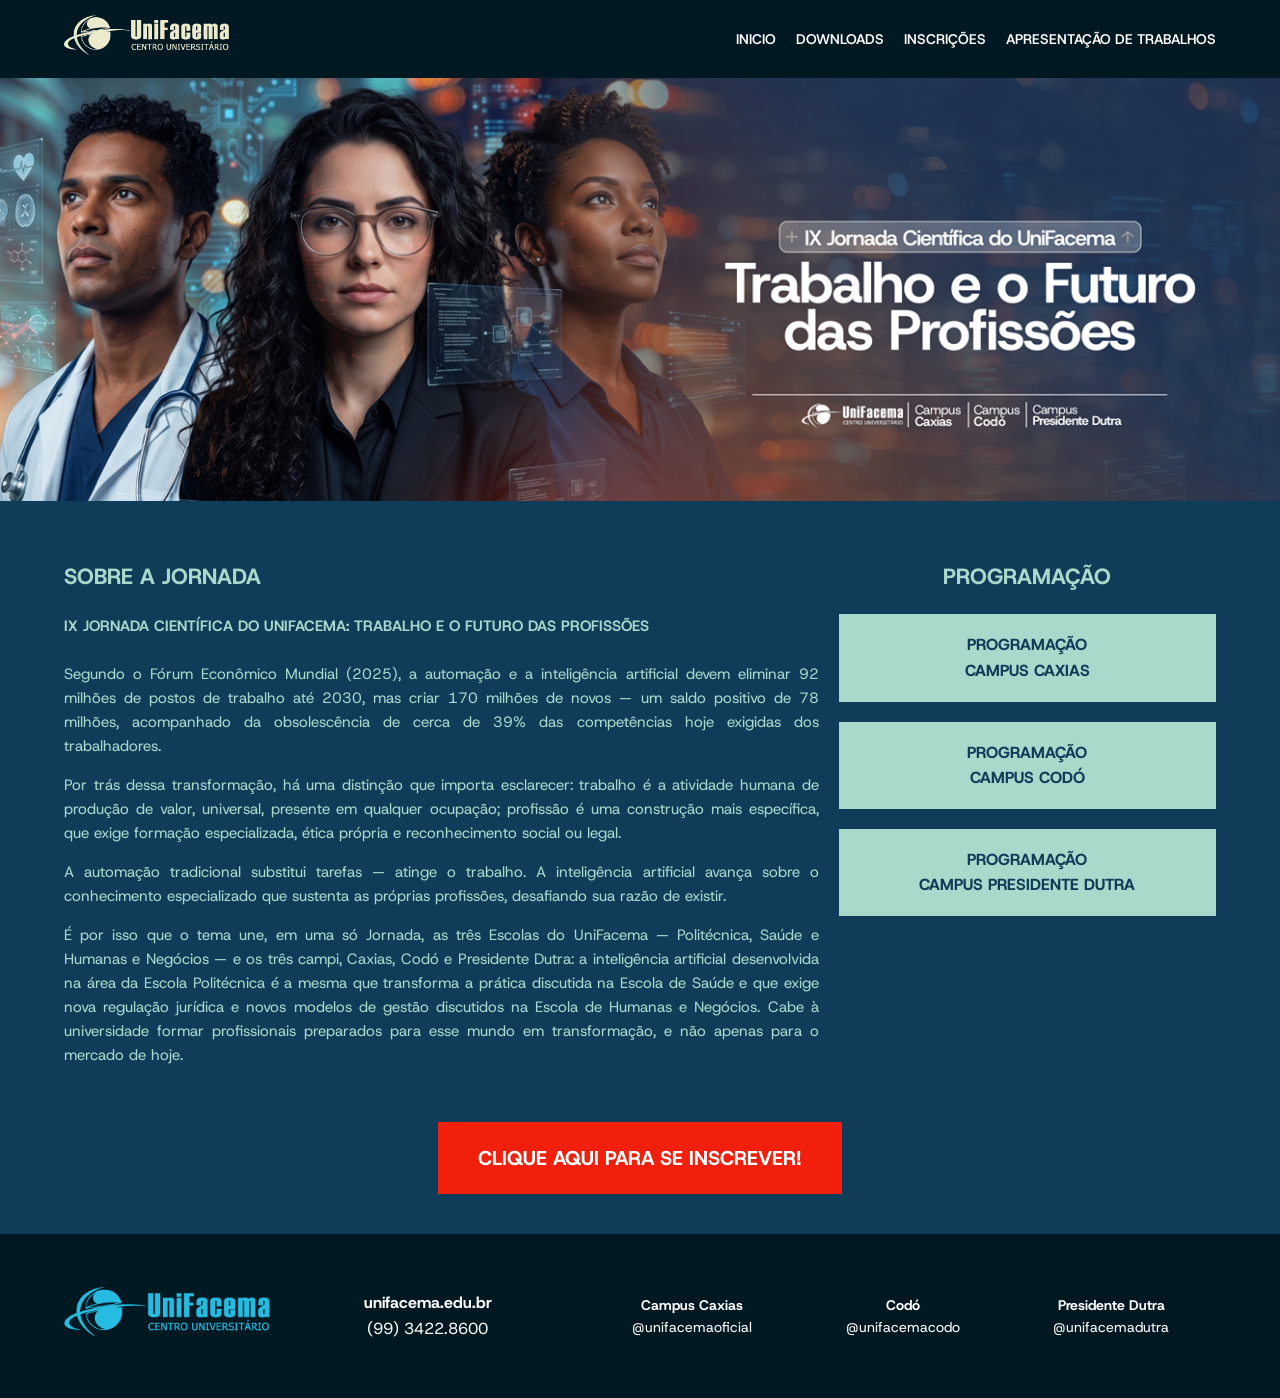
<file: index.html>
<!DOCTYPE html>
<html lang="pt-BR">
<head>
  <meta charset="UTF-8">
  <meta name="viewport" content="width=device-width, initial-scale=1.0">
  <title>IX Jornada Científica - UniFacema</title>
  <link rel="stylesheet" href="style.css">
  <!-- Fonte  -->
  <link rel="preconnect" href="https://fonts.googleapis.com">
<link rel="preconnect" href="https://fonts.gstatic.com" crossorigin>
<link href="https://fonts.googleapis.com/css2?family=Host+Grotesk:ital,wght@0,300..800;1,300..800&display=swap" rel="stylesheet">
</head>
<body>
  <!-- Cabeçalho -->
<header class="cabecalho">
  <!-- Logo sempre à esquerda -->
  <div class="logo">
    <img src="img/logo_cabecalho.png" alt="Logo Unifacema">
  </div>

  <!-- Botão Hamburguer sempre à direita no mobile -->
  <button class="hamburguer" id="hamburguer" aria-expanded="false" aria-controls="menu" aria-label="Abrir menu">
    <span class="bar"></span>
    <span class="bar"></span>
    <span class="bar"></span>
  </button>

  <!-- Menu (visível no desktop) -->
  <nav class="menu" id="menu">
    <ul>
      <li><a href="index.html">INICIO</a></li>
      <li><a href="dowloads.html">DOWNLOADS</a></li>
      <li><a href="inscricoes.html">INSCRIÇÕES</a></li>
      <li><a href="apresentacaotrabalhos.html">APRESENTAÇÃO DE TRABALHOS</a></li>
    </ul>
  </nav>
</header>

  <!-- Banner -->
  <section class="banner">
    <picture>
      <source media="(max-width: 768px)" srcset="img/bannerdispositivosmoveis.png">
      <img src="img/bannerprincipal.png" alt="Banner Jornada Científica">
    </picture>
  </section>

  <!-- Conteúdo -->
  <main class="conteudo">
    <section class="sobre">
      <h2>SOBRE A JORNADA</h2>
      <p>
        <strong>IX JORNADA CIENTÍFICA DO UNIFACEMA: TRABALHO E O FUTURO DAS PROFISSÕES</strong>
        <br>
        <br>
        Segundo o Fórum Econômico Mundial (2025), a automação e a inteligência artificial devem eliminar 92 milhões de postos 
        de trabalho até 2030, mas criar 170 milhões de novos — um saldo positivo de 78 milhões, 
        acompanhado da obsolescência de cerca de 39% das competências hoje exigidas dos trabalhadores.
      </p>

      <p>
Por trás dessa transformação, há uma distinção que importa esclarecer: trabalho é a atividade humana de produção de valor, 
universal, presente em qualquer ocupação; profissão é uma construção mais específica, 
que exige formação especializada, ética própria e reconhecimento social ou legal.
</p>

<p>
A automação tradicional substitui tarefas — atinge o trabalho. A inteligência artificial avança sobre o conhecimento especializado 
que sustenta as próprias profissões, desafiando sua razão de existir.
</p>

<p>
É por isso que o tema une, em uma só Jornada, as três Escolas do UniFacema — Politécnica, Saúde e Humanas e Negócios — e os três campi, Caxias, Codó e Presidente Dutra: 
a inteligência artificial desenvolvida na área da Escola Politécnica é a mesma que transforma a 
prática discutida na Escola de Saúde e que exige nova regulação jurídica e novos modelos de gestão discutidos na Escola de Humanas 
e Negócios. Cabe à universidade formar profissionais preparados para esse mundo em transformação, e não apenas para o mercado de hoje.
</p>


      </p>

    </section>

    <aside class="programacao">
      <h2>PROGRAMAÇÃO</h2>
      <a href="https://drive.google.com/file/d/1LYODGWh4-9i1o1oiTuSTZxG5wgxmhY-F/view?usp=sharing" class="btn-prog">PROGRAMAÇÃO<br>CAMPUS CAXIAS</a>
      <a href="https://drive.google.com/file/d/1SRLf0gOhHiwHy78h1OXeWBN8Vlky-HqW/view?usp=sharing" class="btn-prog">PROGRAMAÇÃO<br>CAMPUS CODÓ</a>
      <a href="https://drive.google.com/file/d/1A51SLa8SR0Opkj1E1FPCRAs__bJsTIvW/view?usp=sharing" class="btn-prog">PROGRAMAÇÃO<br>CAMPUS PRESIDENTE DUTRA</a>
    </aside>
  </main>

  <!-- Botão Inscrição -->
  <section class="cta">
    <a href="inscricoes.html">CLIQUE AQUI PARA SE INSCREVER!</a>
  </section>

  <!-- Rodapé -->
  <footer class="rodape">
    <div class="logo-rodape">
      <img src="img/logo_rodape.png" alt="Logo Unifacema">
    </div>
    <div class="info">
      <p><strong>unifacema.edu.br</strong><br>(99) 3422.8600</p>
    </div>
    <div class="campi">
      <p><strong>Campus Caxias</strong> <br>@unifacemaoficial</p>
      <p><strong>Codó</strong> <br>@unifacemacodo</p>
      <p><strong>Presidente Dutra</strong><br>@unifacemadutra</p>
    </div>
  </footer>
  <!-- antes de fechar o body -->
<script src="script.js"></script>
</body>
</body>
</html>
</file>
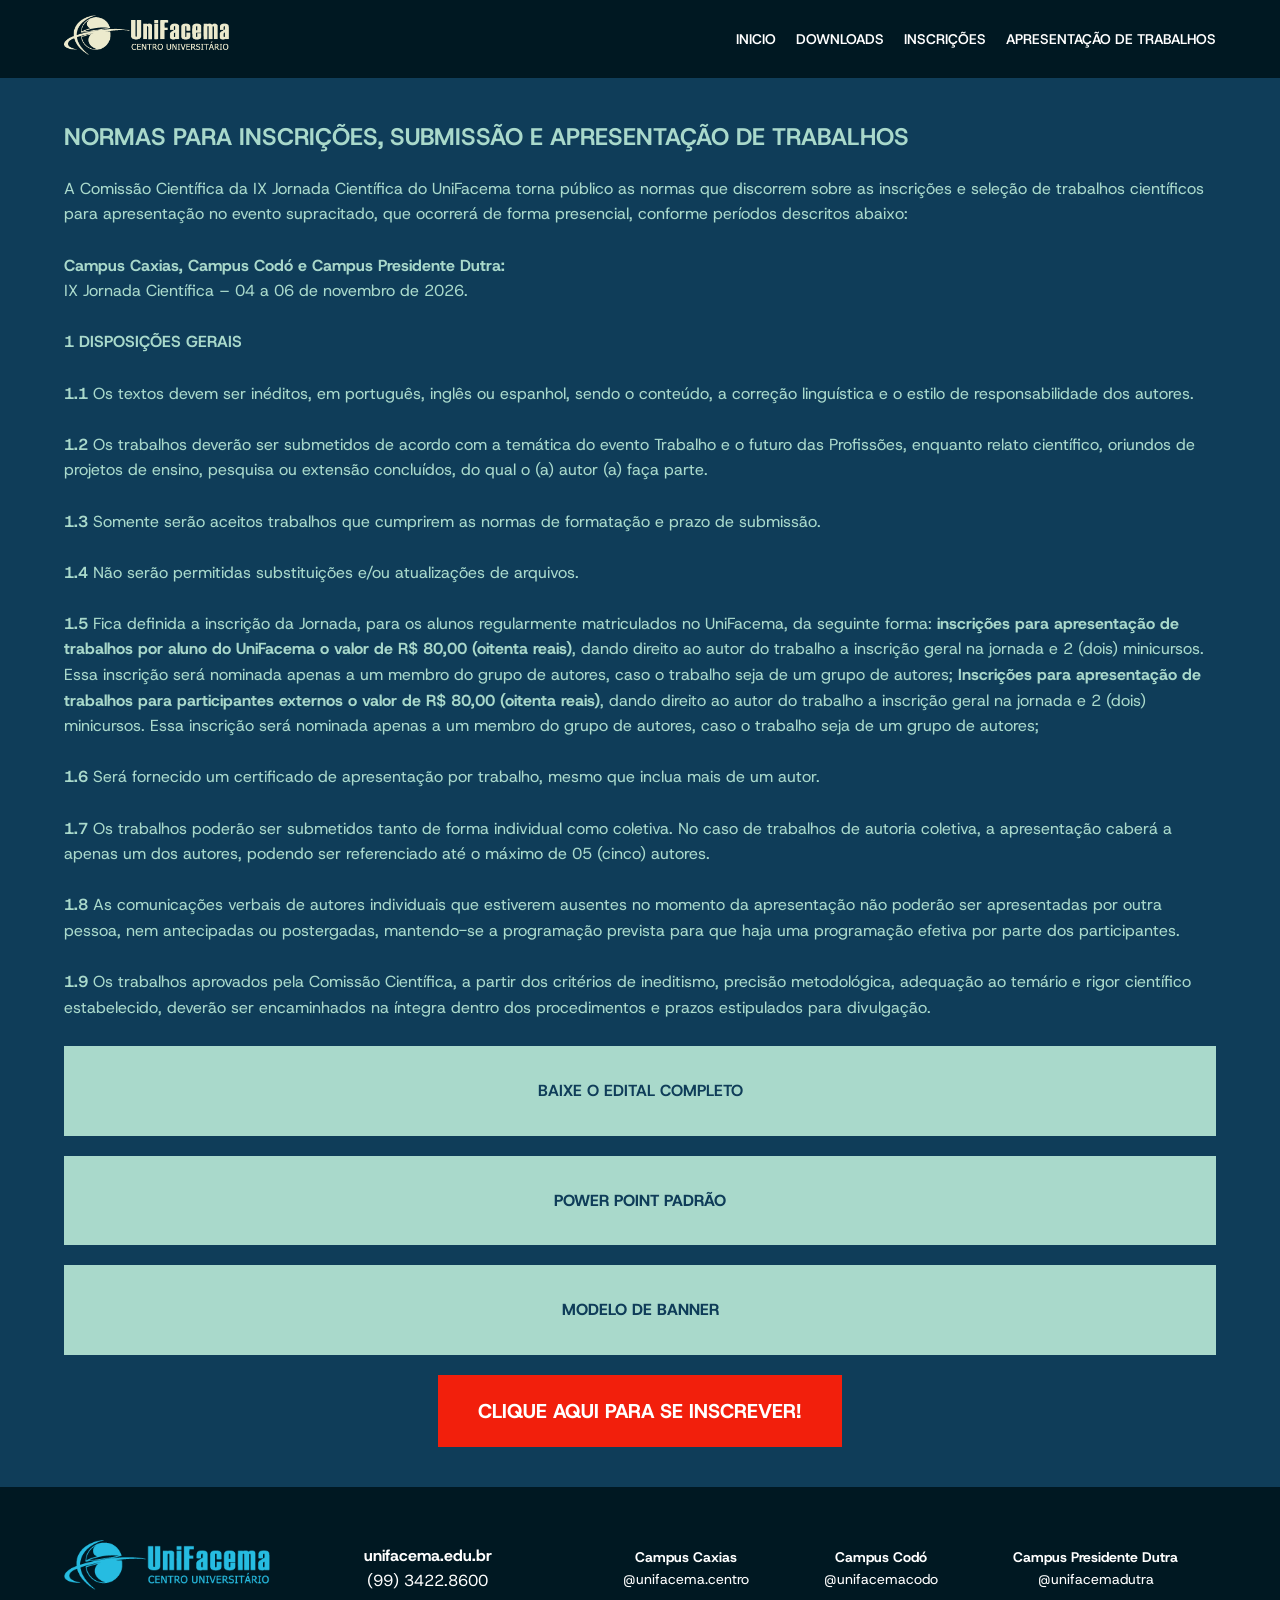
<file: apresentacaotrabalhos.html>
<!DOCTYPE html>
<html lang="pt-BR">
<head>
  <meta charset="UTF-8">
  <meta name="viewport" content="width=device-width, initial-scale=1.0">
  <title>IX Jornada Científica - UniFacema</title>
  <link rel="stylesheet" href="style.css">
  <!-- Fonte -->
  <link href="https://fonts.googleapis.com/css2?family=Host+Grotesk:ital,wght@0,300..800;1,300..800&display=swap" rel="stylesheet">
</head>
<body>
  <!-- Cabeçalho -->
<header class="cabecalho">
  <!-- Logo sempre à esquerda -->
  <div class="logo">
    <img src="img/logo_cabecalho.png" alt="Logo Unifacema">
  </div>

  <!-- Botão Hamburguer sempre à direita no mobile -->
  <button class="hamburguer" id="hamburguer" aria-expanded="false" aria-controls="menu" aria-label="Abrir menu">
    <span class="bar"></span>
    <span class="bar"></span>
    <span class="bar"></span>
  </button>

  <!-- Menu (visível no desktop) -->
  <nav class="menu" id="menu">
    <ul>
      <li><a href="index.html">INICIO</a></li>
      <li><a href="dowloads.html">DOWNLOADS</a></li>
      <li><a href="inscricoes.html">INSCRIÇÕES</a></li>
      <li><a href="apresentacaotrabalhos.html">APRESENTAÇÃO DE TRABALHOS</a></li>
    </ul>
  </nav>
</header>

   <!-- Conteúdo -->
  <main class="download">
    <section class=".sobre">
      <h2>NORMAS PARA INSCRIÇÕES, SUBMISSÃO E APRESENTAÇÃO DE TRABALHOS</h2>

      A Comissão Científica da IX Jornada Científica do UniFacema torna público as normas que discorrem sobre as inscrições e seleção de trabalhos científicos para apresentação no evento supracitado, que ocorrerá de forma presencial, conforme períodos descritos abaixo:
<br><br>

<strong>Campus Caxias, Campus Codó e Campus Presidente Dutra:</strong><br> 
IX Jornada Científica – 04 a 06 de novembro de 2026.<br>
<br>
<strong>1 DISPOSIÇÕES GERAIS</strong>  <BR>
<br>
<strong>1.1</strong> Os textos devem ser inéditos, em português, inglês ou espanhol, sendo o conteúdo, a correção linguística e o estilo de responsabilidade dos autores.<BR><BR>
<strong>1.2</strong> Os trabalhos deverão ser submetidos de acordo com a temática do evento Trabalho e o futuro das Profissões, enquanto relato científico, oriundos de projetos de ensino, pesquisa ou extensão concluídos, do qual o (a) autor (a) faça parte.<BR><BR>
<strong>1.3</strong> Somente serão aceitos trabalhos que cumprirem as normas de formatação e prazo de submissão.<BR><BR>
<strong>1.4</strong> Não serão permitidas substituições e/ou atualizações de arquivos.<BR><BR>
<strong>1.5</strong> Fica definida a inscrição da Jornada, para os alunos regularmente matriculados no UniFacema, da seguinte forma: <strong>inscrições para apresentação de trabalhos por aluno do UniFacema o valor de R$ 80,00 (oitenta reais)</strong>, dando direito ao autor do trabalho a inscrição geral na jornada e 2 (dois) minicursos. Essa inscrição será nominada apenas a um membro do grupo de autores, caso o trabalho seja de um grupo de autores; <strong> Inscrições para apresentação de trabalhos para participantes externos o valor de R$ 80,00 (oitenta reais)</strong>, dando direito ao autor do trabalho a inscrição geral na jornada e 2 (dois) minicursos. Essa inscrição será nominada apenas a um membro do grupo de autores, caso o trabalho seja de um grupo de autores;<BR><BR>
<strong>1.6</strong> Será fornecido um certificado de apresentação por trabalho, mesmo que inclua mais de um autor.<BR><BR>
<strong>1.7</strong> Os trabalhos poderão ser submetidos tanto de forma individual como coletiva. No caso de trabalhos de autoria coletiva, a apresentação caberá a apenas um dos autores, podendo ser referenciado até o máximo de 05 (cinco) autores.<BR><BR>
<strong>1.8</strong> As comunicações verbais de autores individuais que estiverem ausentes no momento da apresentação não poderão ser apresentadas por outra pessoa, nem antecipadas ou postergadas, mantendo-se a programação prevista para que haja uma programação efetiva por parte dos participantes.<BR><BR>
<strong>1.9</strong> Os trabalhos aprovados pela Comissão Científica, a partir dos critérios de ineditismo, precisão metodológica, adequação ao temário e rigor científico estabelecido, deverão ser encaminhados na íntegra dentro dos procedimentos e prazos estipulados para divulgação.<BR><BR>



      </div>
      <aside class="itensparadowloads">
      <a href="https://unifacema.edu.br/storage/19483/EDITAL-REITORIA-Nº.-020---JORNADA_CIENTÍFICA_UniFacema_2026.pdf" class="btn-baixeoedital">baixe o edital completo</a>
      <a href="https://drive.google.com/drive/folders/1otYczYufNdp-QtIRA2EJ04ol9d9H953h?usp=sharing" class="btn-prog">power point padrão</a>
      <a href="https://drive.google.com/drive/folders/1LdUZDEAD_FD-8tOkAUO0dmn8HYlcEKRo?usp=sharing" class="btn-prog">modelo de banner</a>

    </aside>
    </section>

  </main>

  <!-- Botão Inscrição -->

  <section class="cta">
    <a href="inscricoes.html">CLIQUE AQUI PARA SE INSCREVER!</a>
  </section>
  <!-- Rodapé -->
  <footer class="rodape">
    <div class="logo-rodape">
      <img src="img/logo_rodape.png" alt="Logo Unifacema">
    </div>
    <div class="info">
      <p><strong>unifacema.edu.br</strong><br>(99) 3422.8600</p>
    </div>
    <div class="campi">
      <p><strong>Campus Caxias</strong> <br>@unifacema.centro</p>
      <p><strong>Campus Codó</strong> <br>@unifacemacodo</p>
      <p><strong>Campus Presidente Dutra</strong><br>@unifacemadutra</p>
    </div>
  </footer>
  <!-- antes de fechar o body -->
<script src="script.js"></script>
</body>
</body>
</html>
</file>
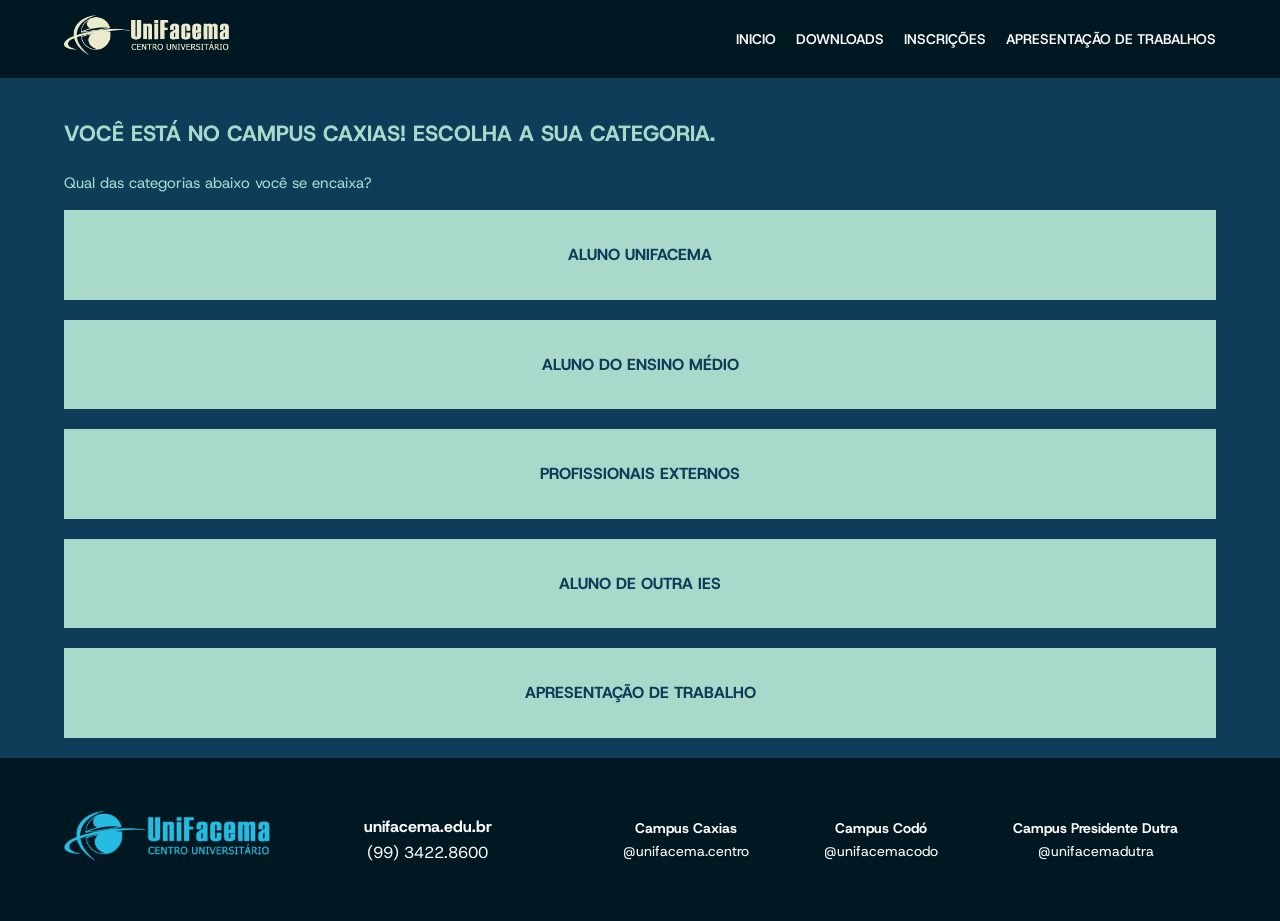
<file: caxias.html>
<!DOCTYPE html>
<html lang="pt-BR">
<head>
  <meta charset="UTF-8">
  <meta name="viewport" content="width=device-width, initial-scale=1.0">
  <title>IX Jornada Científica - UniFacema</title>
  <link rel="stylesheet" href="style.css">
  <!-- Fonte Barlow -->
  <link href="https://fonts.googleapis.com/css2?family=Host+Grotesk:ital,wght@0,300..800;1,300..800&display=swap" rel="stylesheet">
</head>
<body>
  <!-- Cabeçalho -->
<header class="cabecalho">
  <!-- Logo sempre à esquerda -->
  <div class="logo">
    <img src="img/logo_cabecalho.png" alt="Logo Unifacema">
  </div>

  <!-- Botão Hamburguer sempre à direita no mobile -->
  <button class="hamburguer" id="hamburguer" aria-expanded="false" aria-controls="menu" aria-label="Abrir menu">
    <span class="bar"></span>
    <span class="bar"></span>
    <span class="bar"></span>
  </button>

  <!-- Menu (visível no desktop) -->
  <nav class="menu" id="menu">
    <ul>
      <li><a href="index.html">INICIO</a></li>
      <li><a href="dowloads.html">DOWNLOADS</a></li>
      <li><a href="inscricoes.html">INSCRIÇÕES</a></li>
      <li><a href="apresentacaotrabalhos.html">APRESENTAÇÃO DE TRABALHOS</a></li>
    </ul>
  </nav>
</header>

   <!-- Conteúdo -->
  <main class="download">
    <section class="sobre">
      <h2>VOCÊ ESTÁ NO CAMPUS CAXIAS! ESCOLHA A SUA CATEGORIA.</h2>

      <p>
          Qual das categorias abaixo você se encaixa?
      </p>

      <aside class="itensparadowloads">
      <a href="https://grupoeduca161993.rm.cloudtotvs.com.br//FrameHTML/web/app/Edu/PortalProcessoSeletivo/?c=1&f=1&ps=433#/es/informacoes" class="btn-prog">Aluno UniFacema</a>
      <a href="https://grupoeduca161993.rm.cloudtotvs.com.br//FrameHTML/web/app/Edu/PortalProcessoSeletivo/?c=1&f=1&ps=434#/es/informacoes" class="btn-prog">Aluno do Ensino Médio</a>
      <a href="https://grupoeduca161993.rm.cloudtotvs.com.br//FrameHTML/web/app/Edu/PortalProcessoSeletivo/?c=1&f=1&ps=435#/es/informacoes" class="btn-prog">Profissionais Externos</a>
      <a href="https://grupoeduca161993.rm.cloudtotvs.com.br//FrameHTML/web/app/Edu/PortalProcessoSeletivo/?c=1&f=1&ps=436#/es/informacoes" class="btn-prog">Aluno de outra IES</a>
      <a href="https://grupoeduca161993.rm.cloudtotvs.com.br//FrameHTML/web/app/Edu/PortalProcessoSeletivo/?c=1&f=1&ps=437#/es/informacoes" class="btn-prog">Apresentação de Trabalho</a>

    </aside>
    </section>

  </main>

  <!-- Botão Inscrição -->

  <!-- Rodapé -->
  <footer class="rodape">
    <div class="logo-rodape">
      <img src="img/logo_rodape.png" alt="Logo Unifacema">
    </div>
    <div class="info">
      <p><strong>unifacema.edu.br</strong><br>(99) 3422.8600</p>
    </div>
    <div class="campi">
      <p><strong>Campus Caxias</strong> <br>@unifacema.centro</p>
      <p><strong>Campus Codó</strong> <br>@unifacemacodo</p>
      <p><strong>Campus Presidente Dutra</strong><br>@unifacemadutra</p>
    </div>
  </footer>
  <!-- antes de fechar o body -->
<script src="script.js"></script>
</body>
</body>
</html>
</file>
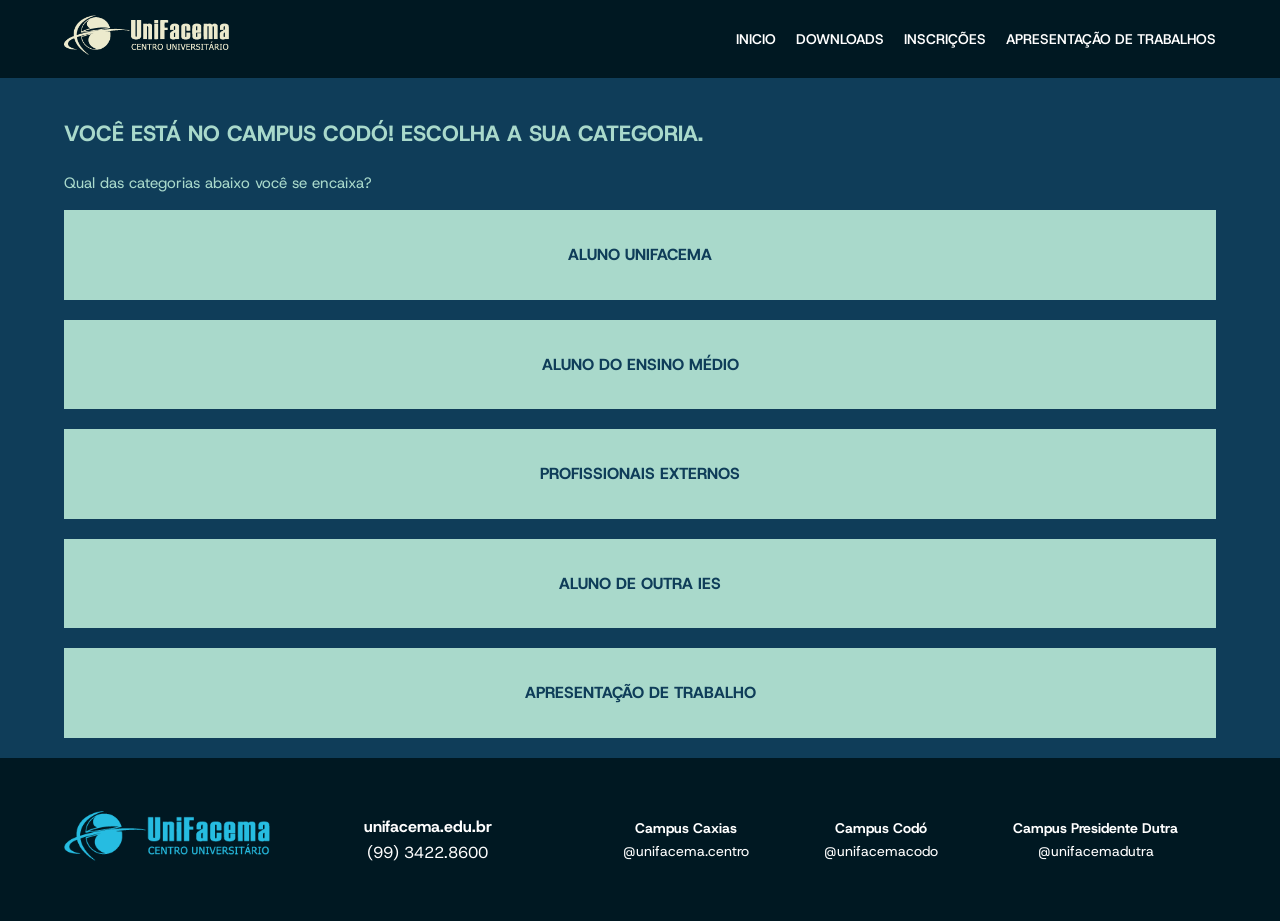
<file: codo.html>
<!DOCTYPE html>
<html lang="pt-BR">
<head>
  <meta charset="UTF-8">
  <meta name="viewport" content="width=device-width, initial-scale=1.0">
  <title>IX Jornada Científica - UniFacema</title>
  <link rel="stylesheet" href="style.css">
  <!-- Fonte Barlow -->
  <link href="https://fonts.googleapis.com/css2?family=Host+Grotesk:ital,wght@0,300..800;1,300..800&display=swap" rel="stylesheet">
</head>
<body>
  <!-- Cabeçalho -->
<header class="cabecalho">
  <!-- Logo sempre à esquerda -->
  <div class="logo">
    <img src="img/logo_cabecalho.png" alt="Logo Unifacema">
  </div>

  <!-- Botão Hamburguer sempre à direita no mobile -->
  <button class="hamburguer" id="hamburguer" aria-expanded="false" aria-controls="menu" aria-label="Abrir menu">
    <span class="bar"></span>
    <span class="bar"></span>
    <span class="bar"></span>
  </button>

  <!-- Menu (visível no desktop) -->
  <nav class="menu" id="menu">
    <ul>
      <li><a href="index.html">INICIO</a></li>
      <li><a href="dowloads.html">DOWNLOADS</a></li>
      <li><a href="inscricoes.html">INSCRIÇÕES</a></li>
      <li><a href="apresentacaotrabalhos.html">APRESENTAÇÃO DE TRABALHOS</a></li>
    </ul>
  </nav>
</header>

   <!-- Conteúdo -->
  <main class="download">
    <section class="sobre">
      <h2>VOCÊ ESTÁ NO CAMPUS CODÓ! ESCOLHA A SUA CATEGORIA.</h2>

      <p>
          Qual das categorias abaixo você se encaixa?
      </p>

      <aside class="itensparadowloads">
      <a href="https://grupoeduca161993.rm.cloudtotvs.com.br//FrameHTML/web/app/Edu/PortalProcessoSeletivo/?c=1&f=1&ps=438#/es/informacoes" class="btn-prog">Aluno UniFacema</a>
      <a href="https://grupoeduca161993.rm.cloudtotvs.com.br//FrameHTML/web/app/Edu/PortalProcessoSeletivo/?c=1&f=1&ps=438#/es/informacoes" class="btn-prog">Aluno do Ensino Médio</a>
      <a href="https://grupoeduca161993.rm.cloudtotvs.com.br//FrameHTML/web/app/Edu/PortalProcessoSeletivo/?c=1&f=1&ps=439#/es/informacoes" class="btn-prog">Profissionais Externos</a>
      <a href="https://grupoeduca161993.rm.cloudtotvs.com.br//FrameHTML/web/app/Edu/PortalProcessoSeletivo/?c=1&f=1&ps=441#/es/informacoes" class="btn-prog">Aluno de outra IES</a>
      <a href="https://grupoeduca161993.rm.cloudtotvs.com.br//FrameHTML/web/app/Edu/PortalProcessoSeletivo/?c=1&f=1&ps=442#/es/informacoes" class="btn-prog">Apresentação de Trabalho</a>

    </aside>
    </section>

  </main>

  <!-- Botão Inscrição -->

  <!-- Rodapé -->
  <footer class="rodape">
    <div class="logo-rodape">
      <img src="img/logo_rodape.png" alt="Logo Unifacema">
    </div>
    <div class="info">
      <p><strong>unifacema.edu.br</strong><br>(99) 3422.8600</p>
    </div>
    <div class="campi">
      <p><strong>Campus Caxias</strong> <br>@unifacema.centro</p>
      <p><strong>Campus Codó</strong> <br>@unifacemacodo</p>
      <p><strong>Campus Presidente Dutra</strong><br>@unifacemadutra</p>
    </div>
  </footer>
  <!-- antes de fechar o body -->
<script src="script.js"></script>
</body>
</body>
</html>
</file>
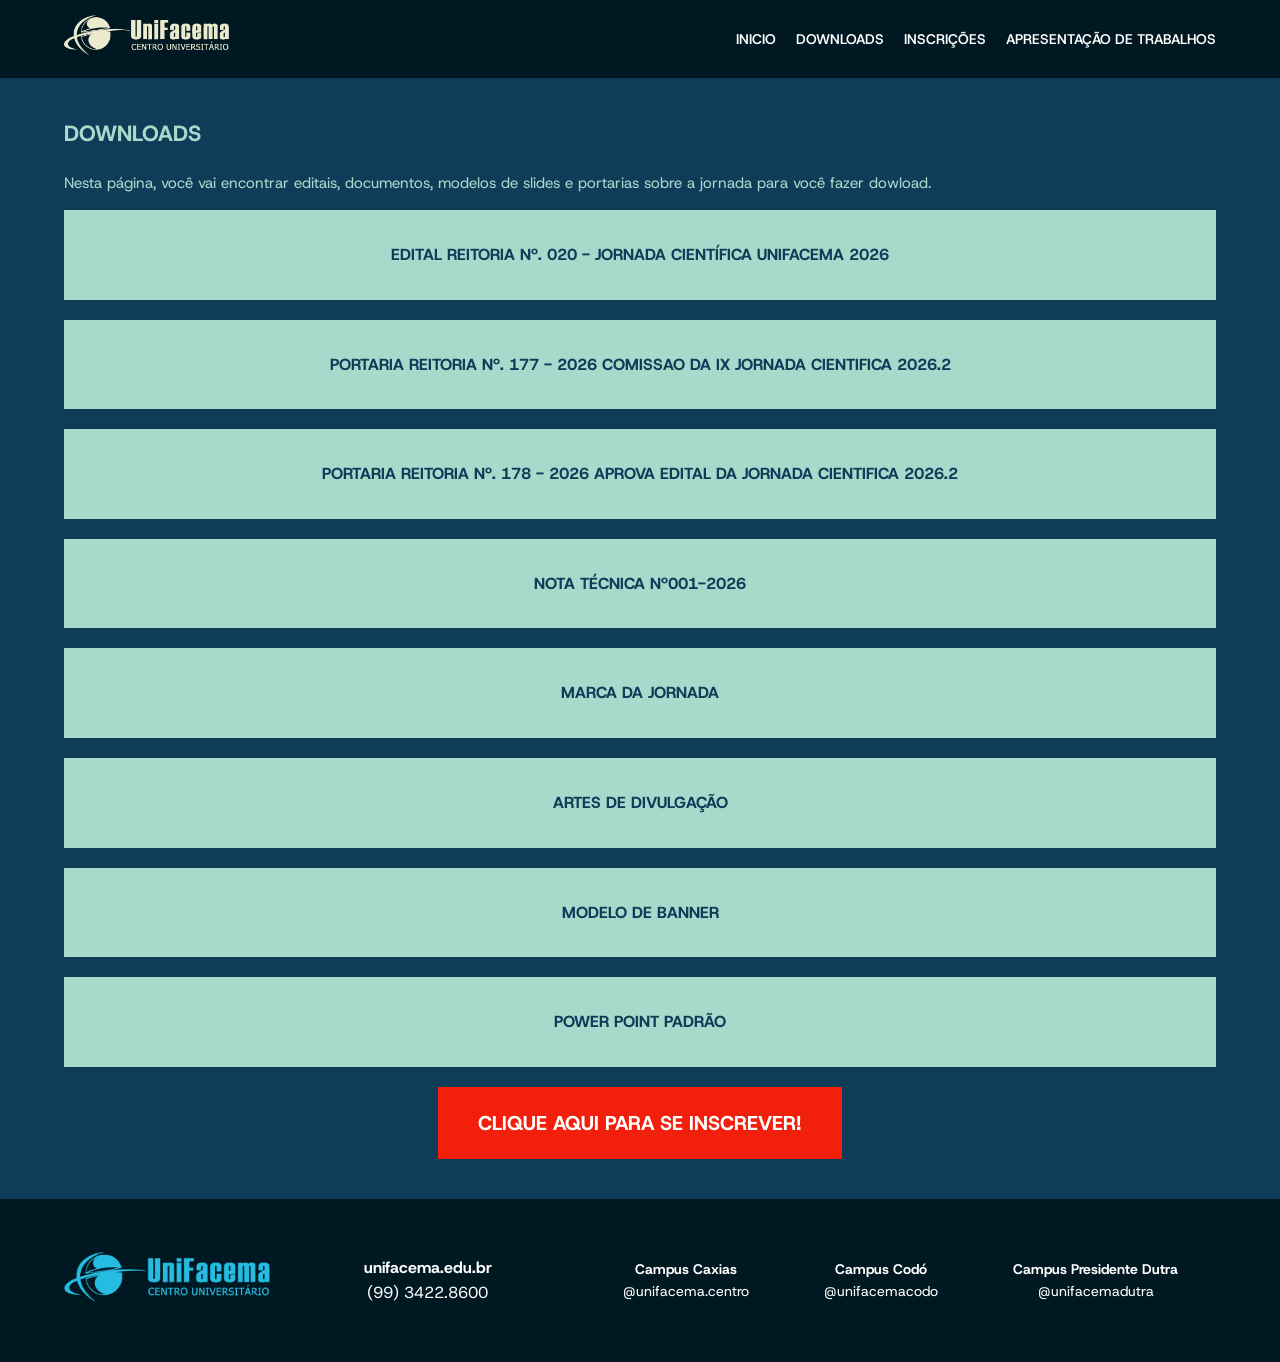
<file: dowloads.html>
<!DOCTYPE html>
<html lang="pt-BR">
<head>
  <meta charset="UTF-8">
  <meta name="viewport" content="width=device-width, initial-scale=1.0">
  <title>IX Jornada Científica - UniFacema</title>
  <link rel="stylesheet" href="style.css">
  <!-- Fonte Barlow -->
  <link href="https://fonts.googleapis.com/css2?family=Host+Grotesk:ital,wght@0,300..800;1,300..800&display=swap" rel="stylesheet">
</head>
<body>
  <!-- Cabeçalho -->
<header class="cabecalho">
  <!-- Logo sempre à esquerda -->
  <div class="logo">
    <img src="img/logo_cabecalho.png" alt="Logo Unifacema">
  </div>

  <!-- Botão Hamburguer sempre à direita no mobile -->
  <button class="hamburguer" id="hamburguer" aria-expanded="false" aria-controls="menu" aria-label="Abrir menu">
    <span class="bar"></span>
    <span class="bar"></span>
    <span class="bar"></span>
  </button>

  <!-- Menu (visível no desktop) -->
  <nav class="menu" id="menu">
    <ul>
      <li><a href="index.html">INICIO</a></li>
      <li><a href="dowloads.html">DOWNLOADS</a></li>
      <li><a href="inscricoes.html">INSCRIÇÕES</a></li>
      <li><a href="apresentacaotrabalhos.html">APRESENTAÇÃO DE TRABALHOS</a></li>
    </ul>
  </nav>
</header>

   <!-- Conteúdo -->
  <main class="download">
    <section class="sobre">
      <h2>DOWNLOADS</h2>
      <p>
        Nesta página, você vai encontrar editais, documentos, modelos de slides e portarias sobre a jornada para você fazer dowload.
      </p>

      <aside class="itensparadowloads">
        <a href="https://unifacema.edu.br/storage/19483/EDITAL-REITORIA-Nº.-020---JORNADA_CIENTÍFICA_UniFacema_2026.pdf" class="btn-prog">EDITAL REITORIA Nº. 020 - JORNADA CIENTÍFICA UniFacema 2026</a>
      <a href="https://unifacema.edu.br/storage/19482/PORTARIA-REITORIA-Nº.-177---2026-Comissao_IX_Jornada_Cientifica_2026.2.pdf" class="btn-prog">PORTARIA REITORIA Nº. 177 - 2026 Comissao da IX Jornada Cientifica 2026.2</a>
      <a href="https://unifacema.edu.br/storage/19484/PORTARIA-REITORIA-Nº.-178---2026--APROVA-EDITAL-DA-JORNADA-CIENTIFICA-2026.2.pdf" class="btn-prog">PORTARIA REITORIA Nº. 178 - 2026 APROVA EDITAL DA JORNADA CIENTIFICA 2026.2</a>
      <a href="https://unifacema.edu.br/storage/19377/NOTA-TÉCNICA-REITORIA-Nº001-2026.pdf" class="btn-prog">Nota Técnica Nº001-2026</a>
      <a href="https://drive.google.com/drive/folders/1EXvRxarPaaZZBOc38PfcasbIi_l544oi?usp=sharing" class="btn-prog">Marca da Jornada</a>
      <a href="https://drive.google.com/drive/folders/1xN-xw-OAGgeUmbl_h85dOUQv7IFvCAq0?usp=sharing" class="btn-prog">Artes de Divulgação</a>
      <a href="https://drive.google.com/drive/folders/1LdUZDEAD_FD-8tOkAUO0dmn8HYlcEKRo?usp=sharing" class="btn-prog">Modelo de Banner</a>
      <a href="https://drive.google.com/drive/folders/1otYczYufNdp-QtIRA2EJ04ol9d9H953h?usp=sharing" class="btn-prog">Power Point Padrão</a>
    </aside>
    </section>

  </main>

  <!-- Botão Inscrição -->
  <section class="cta">
    <a href="inscricoes.html">CLIQUE AQUI PARA SE INSCREVER!</a>
  </section>

  <!-- Rodapé -->
  <footer class="rodape">
    <div class="logo-rodape">
      <img src="img/logo_rodape.png" alt="Logo Unifacema">
    </div>
    <div class="info">
      <p><strong>unifacema.edu.br</strong><br>(99) 3422.8600</p>
    </div>
    <div class="campi">
      <p><strong>Campus Caxias</strong> <br>@unifacema.centro</p>
      <p><strong>Campus Codó</strong> <br>@unifacemacodo</p>
      <p><strong>Campus Presidente Dutra</strong><br>@unifacemadutra</p>
    </div>
  </footer>
  <!-- antes de fechar o body -->
<script src="script.js"></script>
</body>
</body>
</html>
</file>
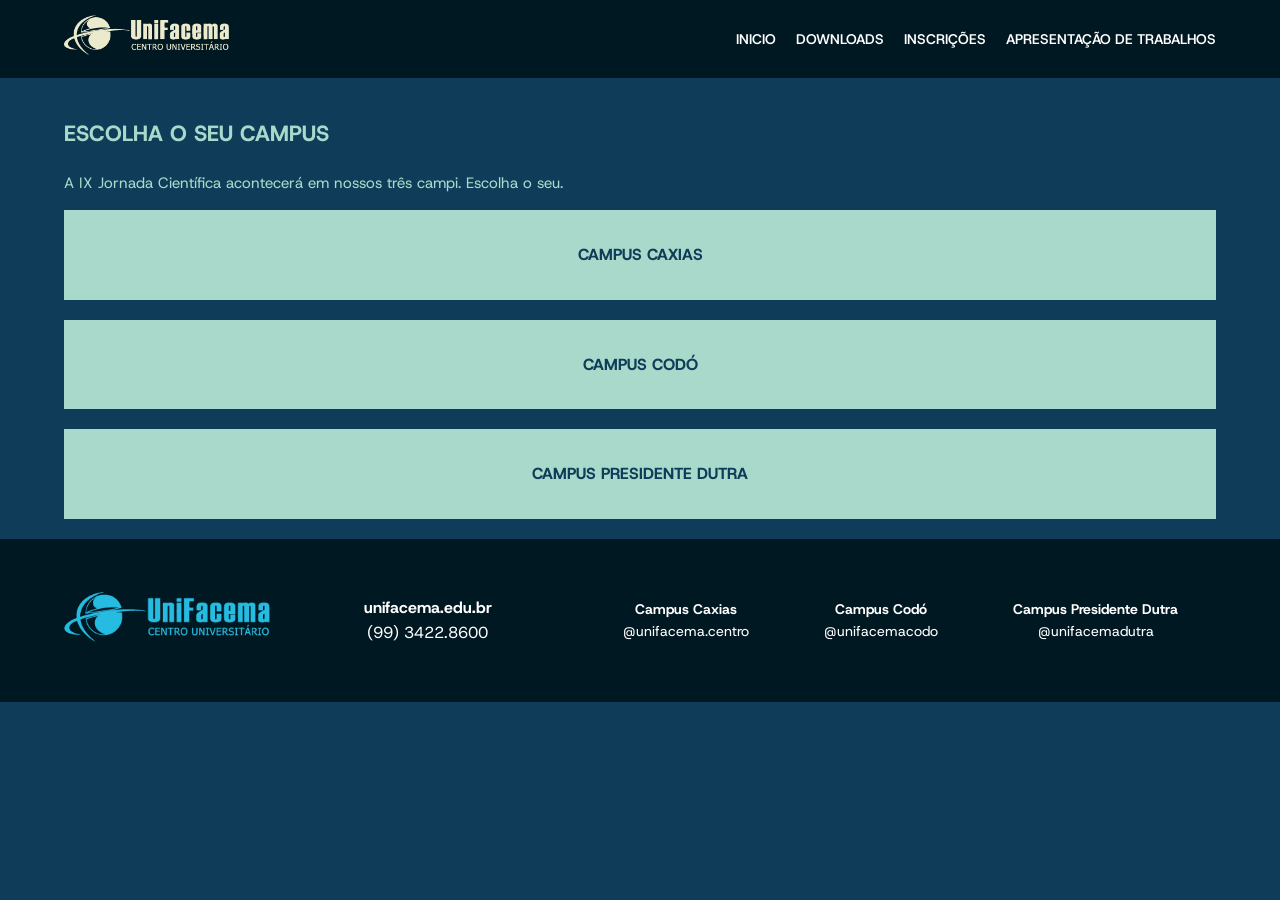
<file: escolha.html>
<!DOCTYPE html>
<html lang="pt-BR">
<head>
  <meta charset="UTF-8">
  <meta name="viewport" content="width=device-width, initial-scale=1.0">
  <title>IX Jornada Científica - UniFacema</title>
  <link rel="stylesheet" href="style.css">
  <!-- Fonte Barlow -->
  <link href="https://fonts.googleapis.com/css2?family=Host+Grotesk:ital,wght@0,300..800;1,300..800&display=swap" rel="stylesheet">
</head>
<body>
  <!-- Cabeçalho -->
<header class="cabecalho">
  <!-- Logo sempre à esquerda -->
  <div class="logo">
    <img src="img/logo_cabecalho.png" alt="Logo Unifacema">
  </div>

  <!-- Botão Hamburguer sempre à direita no mobile -->
  <button class="hamburguer" id="hamburguer" aria-expanded="false" aria-controls="menu" aria-label="Abrir menu">
    <span class="bar"></span>
    <span class="bar"></span>
    <span class="bar"></span>
  </button>

  <!-- Menu (visível no desktop) -->
  <nav class="menu" id="menu">
    <ul>
      <li><a href="index.html">INICIO</a></li>
      <li><a href="dowloads.html">DOWNLOADS</a></li>
      <li><a href="inscricoes.html">INSCRIÇÕES</a></li>
      <li><a href="apresentacaotrabalhos.html">APRESENTAÇÃO DE TRABALHOS</a></li>
    </ul>
  </nav>
</header>

   <!-- Conteúdo -->
  <main class="download">
    <section class="sobre">
      <h2>ESCOLHA O SEU CAMPUS</h2>
      <p>
        A IX Jornada Científica acontecerá em nossos três campi. Escolha o seu.
      </p>

      <aside class="itensparadowloads">
      <a href="caxias.html" class="btn-prog">CAMPUS CAXIAS</a>
      <a href="codo.html" class="btn-prog">CAMPUS CODÓ</a>
      <a href="presidentedutra.html" class="btn-prog">CAMPUS PRESIDENTE DUTRA</a>

    </aside>
    </section>

  </main>

  <!-- Botão Inscrição -->

  <!-- Rodapé -->
  <footer class="rodape">
    <div class="logo-rodape">
      <img src="img/logo_rodape.png" alt="Logo Unifacema">
    </div>
    <div class="info">
      <p><strong>unifacema.edu.br</strong><br>(99) 3422.8600</p>
    </div>
    <div class="campi">
      <p><strong>Campus Caxias</strong> <br>@unifacema.centro</p>
      <p><strong>Campus Codó</strong> <br>@unifacemacodo</p>
      <p><strong>Campus Presidente Dutra</strong><br>@unifacemadutra</p>
    </div>
  </footer>
  <!-- antes de fechar o body -->
<script src="script.js"></script>
</body>
</body>
</html>
</file>
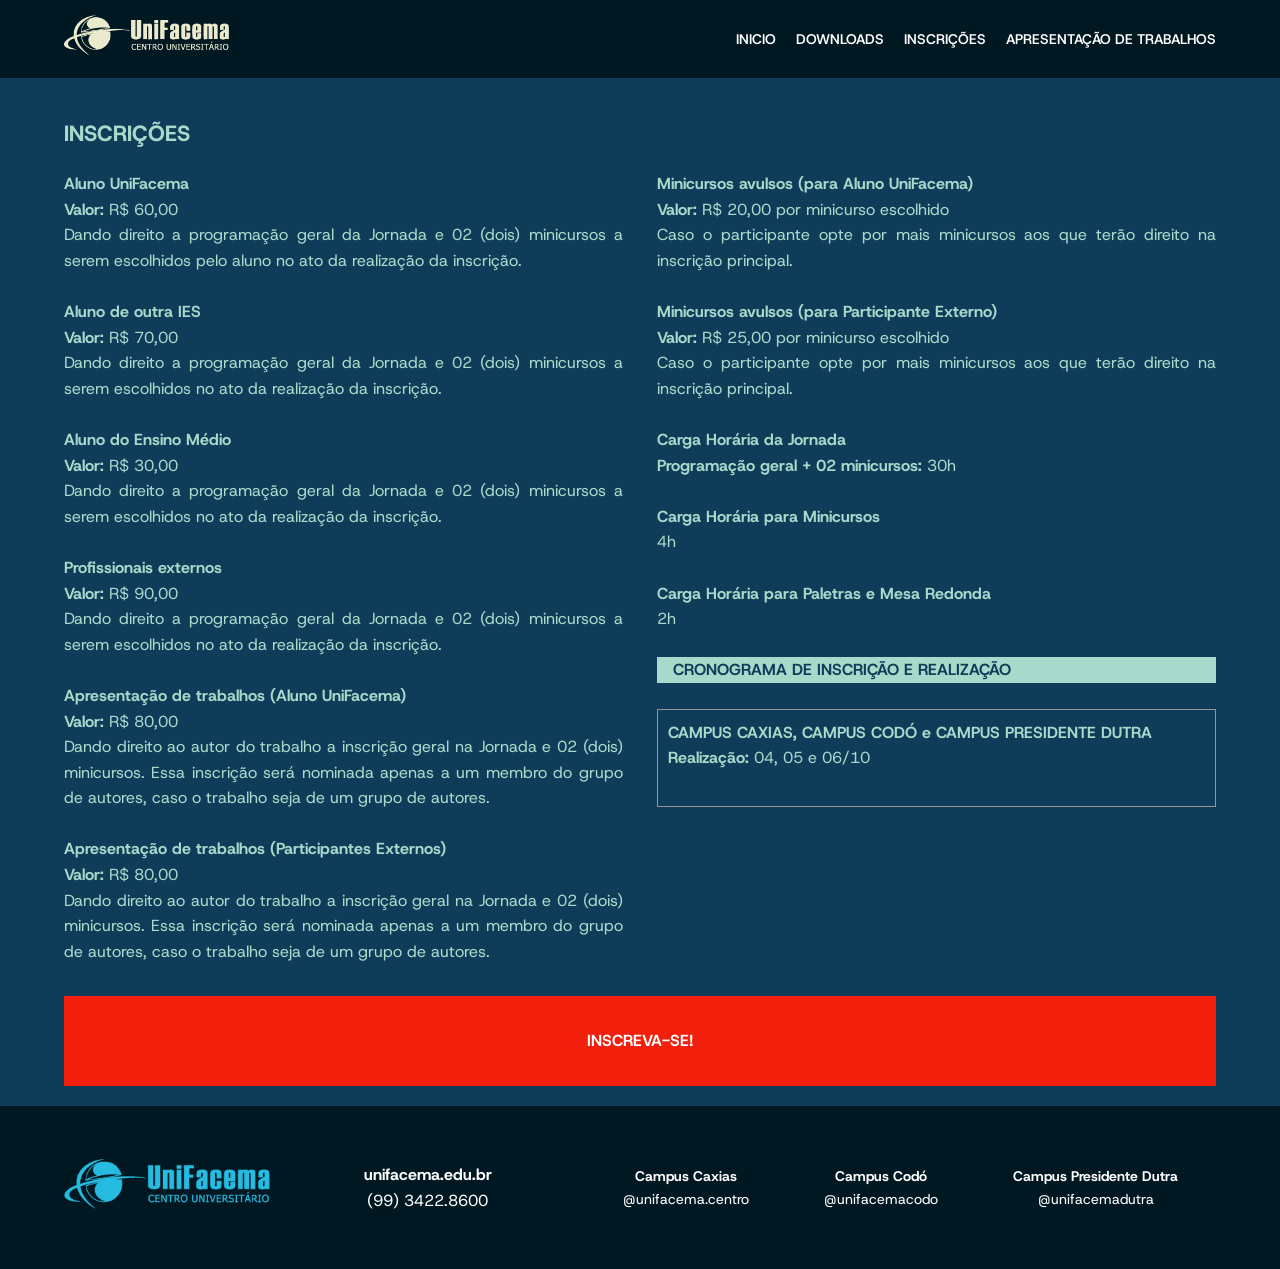
<file: inscricoes.html>
<!DOCTYPE html>
<html lang="pt-BR">
<head>
  <meta charset="UTF-8">
  <meta name="viewport" content="width=device-width, initial-scale=1.0">
  <title>IX Jornada Científica - UniFacema</title>
  <link rel="stylesheet" href="style.css">
  <!-- Fonte Barlow -->
  <link href="https://fonts.googleapis.com/css2?family=Host+Grotesk:ital,wght@0,300..800;1,300..800&display=swap" rel="stylesheet">
</head>
<body>
  <!-- Cabeçalho -->
<header class="cabecalho">
  <!-- Logo sempre à esquerda -->
  <div class="logo">
    <img src="img/logo_cabecalho.png" alt="Logo Unifacema">
  </div>

  <!-- Botão Hamburguer sempre à direita no mobile -->
  <button class="hamburguer" id="hamburguer" aria-expanded="false" aria-controls="menu" aria-label="Abrir menu">
    <span class="bar"></span>
    <span class="bar"></span>
    <span class="bar"></span>
  </button>

  <!-- Menu (visível no desktop) -->
  <nav class="menu" id="menu">
    <ul>
      <li><a href="index.html">INICIO</a></li>
      <li><a href="dowloads.html">DOWNLOADS</a></li>
      <li><a href="inscricoes.html">INSCRIÇÕES</a></li>
      <li><a href="apresentacaotrabalhos.html">APRESENTAÇÃO DE TRABALHOS</a></li>
    </ul>
  </nav>
</header>

   <!-- Conteúdo -->
  <main class="download">
    <section class="sobre">
      <h2>INSCRIÇÕES</h2>
      <div class="part0">
      <div class="part1">
<strong>Aluno UniFacema</strong><br>
<strong>Valor:</strong> R$ 60,00<br>
Dando direito a programação geral da Jornada e 02 (dois) minicursos a serem escolhidos pelo aluno no ato da realização da inscrição.<br><br>


<strong>Aluno de outra IES</strong> <br>
<strong>Valor:</strong> R$ 70,00<br>
Dando direito a programação geral da Jornada e 02 (dois) minicursos a serem escolhidos no ato da realização da inscrição.<br><br>

<strong>Aluno do Ensino Médio</strong> <br>
<strong>Valor:</strong> R$ 30,00<br>
Dando direito a programação geral da Jornada e 02 (dois) minicursos a serem escolhidos no ato da realização da inscrição.<br><br>

<strong>Profissionais externos</strong><br>
<strong>Valor: </strong>  R$ 90,00 <br>
Dando direito a programação geral da Jornada e 02 (dois) minicursos a serem escolhidos no ato da realização da inscrição.<br><br>

<strong>Apresentação de trabalhos (Aluno UniFacema)</strong><br>
<strong>Valor:</strong>  R$ 80,00<br>
Dando direito ao autor do trabalho a inscrição geral na Jornada e 02 (dois) minicursos. Essa inscrição será nominada apenas a um membro do grupo de autores, caso o trabalho seja de um grupo de autores.<br><br>

<strong>Apresentação de trabalhos (Participantes Externos)</strong> <br>
<strong>Valor:</strong>  R$ 80,00<br>
Dando direito ao autor do trabalho a inscrição geral na Jornada e 02 (dois) minicursos. Essa inscrição será nominada apenas a um membro do grupo de autores, caso o trabalho seja de um grupo de autores.
      </div>
      <div class="part2">
<strong>Minicursos avulsos (para Aluno UniFacema)</strong><br> 
<strong>Valor:</strong> R$ 20,00 por minicurso escolhido <br>
Caso o participante opte por mais minicursos aos que terão direito na inscrição principal.<br><br>

<strong>Minicursos avulsos (para Participante Externo)</strong><br> 
<strong>Valor:</strong> R$ 25,00 por minicurso escolhido <br>
Caso o participante opte por mais minicursos aos que terão direito na inscrição principal.<br><br>


<strong>Carga Horária da Jornada</strong><br> 
<strong>Programação geral + 02 minicursos:</strong> 30h<br><br>

<strong>Carga Horária para Minicursos</strong><br> 
<strong></strong> 4h<br><br>

<strong>Carga Horária para Paletras e Mesa Redonda</strong><br> 
<strong></strong>2h<br><br>

  <section class="cronogramadeinscricao">
<strong> CRONOGRAMA DE INSCRIÇÃO E REALIZAÇÃO</strong>
  </section><br>
<div class="box-caxias">
<strong>CAMPUS CAXIAS, CAMPUS CODÓ e CAMPUS PRESIDENTE DUTRA </strong><br> 
<!--<strong> Inscrições: </strong>xx/10 a xx/11<br>  -->
<strong>Realização: </strong>04, 05 e 06/10<br><br>


</div>



      </div>

      </div>
      <aside class="itensparadowloads">
      <a href="escolha.html" class="btn-inscricao">INSCREVA-SE!</a>

    </aside>
    </section>

  </main>

  <!-- Botão Inscrição -->

  <!-- Rodapé -->
  <footer class="rodape">
    <div class="logo-rodape">
      <img src="img/logo_rodape.png" alt="Logo Unifacema">
    </div>
    <div class="info">
      <p><strong>unifacema.edu.br</strong><br>(99) 3422.8600</p>
    </div>
    <div class="campi">
      <p><strong>Campus Caxias</strong> <br>@unifacema.centro</p>
      <p><strong>Campus Codó</strong> <br>@unifacemacodo</p>
      <p><strong>Campus Presidente Dutra</strong><br>@unifacemadutra</p>
    </div>
  </footer>
  <!-- antes de fechar o body -->
<script src="script.js"></script>
</body>
</body>
</html>
</file>
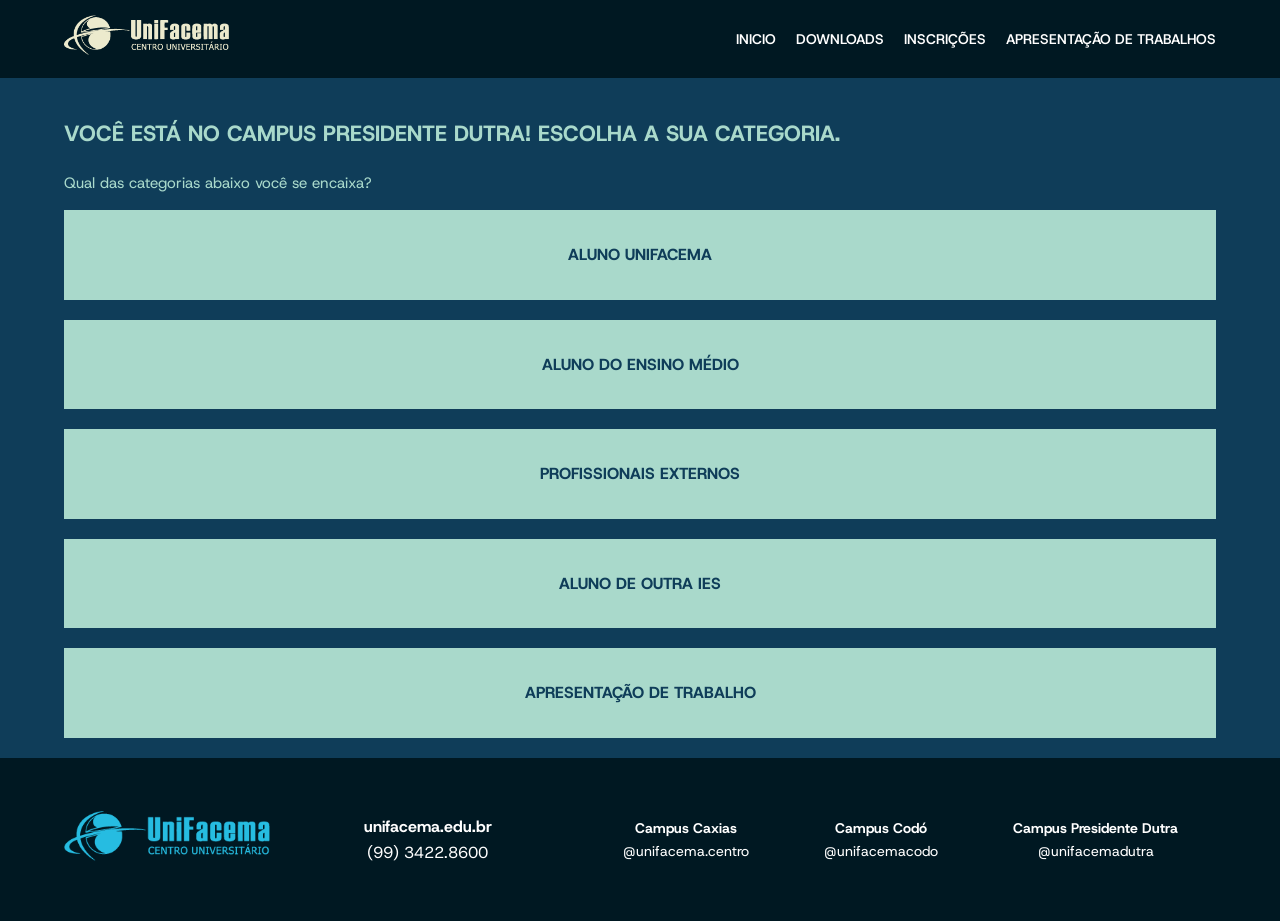
<file: presidentedutra.html>
<!DOCTYPE html>
<html lang="pt-BR">
<head>
  <meta charset="UTF-8">
  <meta name="viewport" content="width=device-width, initial-scale=1.0">
  <title>IX Jornada Científica - UniFacema</title>
  <link rel="stylesheet" href="style.css">
  <!-- Fonte Barlow -->
  <link href="https://fonts.googleapis.com/css2?family=Host+Grotesk:ital,wght@0,300..800;1,300..800&display=swap" rel="stylesheet">
</head>
<body>
  <!-- Cabeçalho -->
<header class="cabecalho">
  <!-- Logo sempre à esquerda -->
  <div class="logo">
    <img src="img/logo_cabecalho.png" alt="Logo Unifacema">
  </div>

  <!-- Botão Hamburguer sempre à direita no mobile -->
  <button class="hamburguer" id="hamburguer" aria-expanded="false" aria-controls="menu" aria-label="Abrir menu">
    <span class="bar"></span>
    <span class="bar"></span>
    <span class="bar"></span>
  </button>

  <!-- Menu (visível no desktop) -->
  <nav class="menu" id="menu">
    <ul>
      <li><a href="index.html">INICIO</a></li>
      <li><a href="dowloads.html">DOWNLOADS</a></li>
      <li><a href="inscricoes.html">INSCRIÇÕES</a></li>
      <li><a href="apresentacaotrabalhos.html">APRESENTAÇÃO DE TRABALHOS</a></li>
    </ul>
  </nav>
</header>

   <!-- Conteúdo -->
  <main class="download">
    <section class="sobre">
      <h2>VOCÊ ESTÁ NO CAMPUS PRESIDENTE DUTRA! ESCOLHA A SUA CATEGORIA.</h2>

      <p>
          Qual das categorias abaixo você se encaixa?
      </p>

      <aside class="itensparadowloads">
      <a href="https://grupoeduca161993.rm.cloudtotvs.com.br//FrameHTML/web/app/Edu/PortalProcessoSeletivo/?c=1&f=1&ps=467#/es/informacoes" class="btn-prog">Aluno UniFacema</a>
      <a href="https://grupoeduca161993.rm.cloudtotvs.com.br//FrameHTML/web/app/Edu/PortalProcessoSeletivo/?c=1&f=1&ps=447#/es/informacoes" class="btn-prog">Aluno do Ensino Médio</a>
      <a href="https://grupoeduca161993.rm.cloudtotvs.com.br//FrameHTML/web/app/Edu/PortalProcessoSeletivo/?c=1&f=1&ps=444#/es/informacoes" class="btn-prog">Profissionais Externos</a>
      <a href="https://grupoeduca161993.rm.cloudtotvs.com.br//FrameHTML/web/app/Edu/PortalProcessoSeletivo/?c=1&f=1&ps=445#/es/informacoes" class="btn-prog">Aluno de outra IES</a>
      <a href="https://grupoeduca161993.rm.cloudtotvs.com.br//FrameHTML/web/app/Edu/PortalProcessoSeletivo/?c=1&f=1&ps=443#/es/informacoes" class="btn-prog">Apresentação de Trabalho</a>

    </aside>
    </section>

  </main>

  <!-- Botão Inscrição -->

  <!-- Rodapé -->
  <footer class="rodape">
    <div class="logo-rodape">
      <img src="img/logo_rodape.png" alt="Logo Unifacema">
    </div>
    <div class="info">
      <p><strong>unifacema.edu.br</strong><br>(99) 3422.8600</p>
    </div>
    <div class="campi">
      <p><strong>Campus Caxias</strong> <br>@unifacema.centro</p>
      <p><strong>Campus Codó</strong> <br>@unifacemacodo</p>
      <p><strong>Campus Presidente Dutra</strong><br>@unifacemadutra</p>
    </div>
  </footer>
  <!-- antes de fechar o body -->
<script src="script.js"></script>
</body>
</body>
</html>
</file>
<file: style.css>
/* Fonte padrão */
body {
  margin: 0;
  font-family: "Host Grotesk", sans-serif;

  /* background-color: #eceacd;*/
  background-color:#0F3D59;
   /*color: #002d40;*/
  color: #A9D9CB;
  line-height: 1.6;
}



/* Cabeçalho */

.cabecalho {
  display: flex;
  justify-content: space-between; /* logo à esquerda, menu/hamburguer à direita */
  align-items: center;
  background:  #001822;
  padding: 10px 5%;
  position: relative;
  z-index: 1000;
}

.cabecalho .logo img {
  height: 50px;
}

.box-caxias {
  border: 1px solid #959595; /* espessura, tipo e cor da borda */
  border-radius: 0px;
  padding: 10px;           /* espaço interno */
  width: auto;
  margin: 0px 0px 5px 0px;
}

/* Logo menor */
.cabecalho .logo img {
  height: 40px; /* diminui a altura da logo */
  max-width: 100%;
}
.menu ul {
  list-style: none;
  display: flex;
  gap: 20px;
}

.menu ul li a {
  text-decoration: none;
  color: #fff;
  font-weight: 600;
  font-size: 14px;
  transition: 0.3s;
}

.menu ul li a:hover {
  color: #F21F0C;
}

/* Banner */
.banner img {
  width: 100%;
  display: block;
}

/* Conteúdo */
.conteudo {
  display: flex;
  justify-content: space-between;
  /*padding: 40px 5%;*/
  padding: 20px 5% 0px 5%;
  gap: 40px;
  flex-wrap: wrap;
}

.download {
  display: flex;
  flex-direction: row;
  justify-content: space-between;
  /*padding: 40px 5%;*/
  padding: 20px 5% 0px 5%;
  gap: 40px;
  flex-wrap: wrap;
}

.sobre {
  flex: 2;

}

.sobre h2 {
  font-size: 22px;
  font-weight: 800;
  margin-bottom: 20px;
}

.sobre p {
  font-size: 15px;
  margin-bottom: 15px;
  text-align: justify;
}

.programacao {
  flex: 1;
  text-align: center;
}

.itensparadowloads {
  /* display: flex;*/
  flex-direction: row;
  flex: 1;
  text-align: center;
  justify-content:space-between;
  flex-wrap: wrap;


}

.itensparadowloadspagdeapresentacao {
  display: flex;
  flex-direction: row;
  flex: 1;
  text-align: center;
  justify-content:space-between;
  flex-wrap: wrap;
  width: 100%;

}

.itensparadowloads a{
  padding: 2em;
  text-transform: uppercase;
  
}

.part0{
  text-align: justify;
  display: flex;
  flex-direction: row;
  gap: 3%;
  margin: 0em 0em 2em 0em;

}

.part1{
  width: 50%;

}

.part2{
  width: 50%;

}
.downloads{
  flex: 1;
  text-align: center;
}

.downloads h2{
    font-size: 22px;
  font-weight: 800;
  margin-bottom: 20px;
}
.programacao h2 {
  font-size: 22px;
  font-weight: 800;
  margin-bottom: 20px;
}

.btn-prog {
  display: block;
  background: #A9D9CB;
  color:#0F3D59;
  font-weight: 900;
  
  text-decoration: none;
  padding: 18px;
  border-radius: 0px;
  margin-bottom: 20px;
  font-size: 16px;
  transition: 0.3s;
}

.cronogramadeinscricao{
  background: #A9D9CB;
  color:#0F3D59;
  border-radius: 0px;
  padding: 0px 0px 0px 1em;
  width: auto;

}

.btn-prog:hover {
  background:  #72f8d0;
}

.btn-baixeoedital{
  display: block;
  background: #A9D9CB;
  color:#0F3D59;
  font-weight: 700;
  text-decoration: none;
  padding: 18px;
  border-radius: 0px;
  margin-bottom: 20px;
  font-size: 16px;
  transition: 0.3s;
}

.btn-baixeoedital:hover {
  background:  #72f8d0;
}
.btn-inscricao {
  display: block;
  background:  #F21F0C;
  color: #fff;
  font-weight: 700;
  text-decoration: none;
  padding: 18px;
  border-radius: 0px;
  margin-bottom: 20px;
  font-size: 16px;
  transition: 0.3s;
}



.btn-inscricao:hover {
  background: #ff3c00;
}


/* CTA */
.cta {
  text-align: center;
  margin: 0px 40px 40px 40px;
}

.cta a {
  display: inline-block;
  background:  #F21F0C;
  color: #fff;
  font-weight: 800;
  padding: 20px 40px;
  border-radius: 0px;
  font-size: 20px;
  text-decoration: none;
  transition: 0.3s;
}

.cta a:hover {
  background: #ff3c00;
}

/* Rodapé */
.rodape {
  background: #001822;
  color: #fff;
  padding: 30px 5%;
  display: flex;
  justify-content: space-between;
  flex-wrap: wrap;
  align-items: center;
  text-align: center;
}

.rodape .logo-rodape img {
  height: 50px;
}

.rodape .info {
  flex: 1;
  margin: 10px 0;
}

.rodape .campi {
  flex: 2;
  display: flex;
  justify-content: space-around;
  flex-wrap: wrap;
  font-size: 14px;
}


.cta { animation: pulse 2s infinite;}
@keyframes pulse{
0%, 100%{transform: scale(1);}
15% { transform: scale(1.1);}
}

.btn-inscricao {
  animation: pulse 2s infinite;}
@keyframes pulse{
0%, 100%{transform: scale(1);}
15% { transform: scale(0.9);}

}


/* Responsividade */
@media (max-width: 768px) {
  .cabecalho {
    flex-direction: column;
    gap: 10px;
  }

  .menu ul {
    flex-direction: column;
    align-items: center;
  }

  .conteudo {
    flex-direction: column;
    padding: 20px;
  }

  .programacao {
    margin-top: 0px;
  }

  .downloads{
        margin-top: 0px;
  }

  .rodape {
    flex-direction: column;
    text-align: center;
  }

  .rodape .campi {
    flex-direction: column;
    gap: 0px;
  }
}

/* Hamburguer alinhado à direita */
.hamburguer {
  display: none; /* aparece só no mobile */
  flex-direction: column;
  justify-content: center;
  align-items: center;
  gap: 5px;
  width: 40px;
  height: 40px;
  background: none;
  border: none;
  cursor: pointer;
}

.hamburguer .bar {
  display: block;
  width: 26px;
  height: 3px;
  background: #fff;
  border-radius: 2px;
  transition: 0.3s;
}


/* estado ativo -> anima para X */
.hamburguer.active .bar:nth-child(1) {
  transform: translateY(7px) rotate(45deg);
}
.hamburguer.active .bar:nth-child(2) {
  opacity: 0;
}
.hamburguer.active .bar:nth-child(3) {
  transform: translateY(-7px) rotate(-45deg);
}

/* comportamento mobile */
@media (max-width: 768px) {

  /* mostra o botão */
  .hamburguer {
    display: flex;
  }

  /* esconde o menu padrão (desktop) */
  .menu {
    display: none; /* será exibido quando .ativo for aplicado */
    position: absolute;
    left: 0;
    right: 0;
    top: 70px; /* ajusta conforme a altura do header */
    background: #003d55;
    z-index: 1100;
    padding: 12px 0;
    box-shadow: 0 6px 20px rgba(0,0,0,0.15);
    border-bottom: 4px solid rgba(255,255,255,0.03);
  }

  /* quando ativo mostrar */
  .menu.ativo {
    display: block;
  }

  /* lista vertical no menu mobile */
  .menu ul {
    display: flex;
    flex-direction: column;
    gap: 0;
    margin: 0;
    padding: 0;
    list-style: none;
  }

  .menu ul li a {
    display: block;
    padding: 14px 20px;
    color: #fff;
    text-decoration: none;
    font-weight: 700;
    font-size: 15px;
    border-top: 1px solid rgba(255,255,255,0.03);
  }

  .menu ul li a:hover {
    background: rgba(255,255,255,0.03);
  }

  /* opcional: garantir que o header tenha posição relativa */
  .cabecalho {
    position: relative;
  }
}

/* Desktop: mostra menu normal */
.menu {
  display: flex;
}

.menu ul {
  display: flex;
  gap: 20px;
  list-style: none;
}

.menu ul li a {
  text-decoration: none;
  color: #fff;
  font-weight: 600;
  font-size: 14px;
}

/* Mobile: esconde menu, mostra hamburguer */
@media (max-width: 768px) {
  .menu {
    display: none; /* some menu no mobile */
    position: absolute;
    top: 60px;
    left: 0;
    right: 0;
    background: #003d55;
    padding: 20px 0;
    text-align: center;
  }

  .menu.ativo {
    display: block;
  }

  .menu ul {
    flex-direction: column;
    gap: 10px;
  }

  .hamburguer {
    display: flex; /* aparece o botão hamburguer */
  }

  .part0{
  text-align: justify;
  display: flex;
  flex-direction: column;
  gap: 3%;
  margin: 0em 0em 2em 0em;

}

.part1{
  width: 100%;

}

.part2{
  width: 100%;

}
}
.conteudo {
  display: flex;
  justify-content: space-between;
  padding: 40px 5%;
  gap: 20px;
  flex-wrap: wrap;
}
</file>
